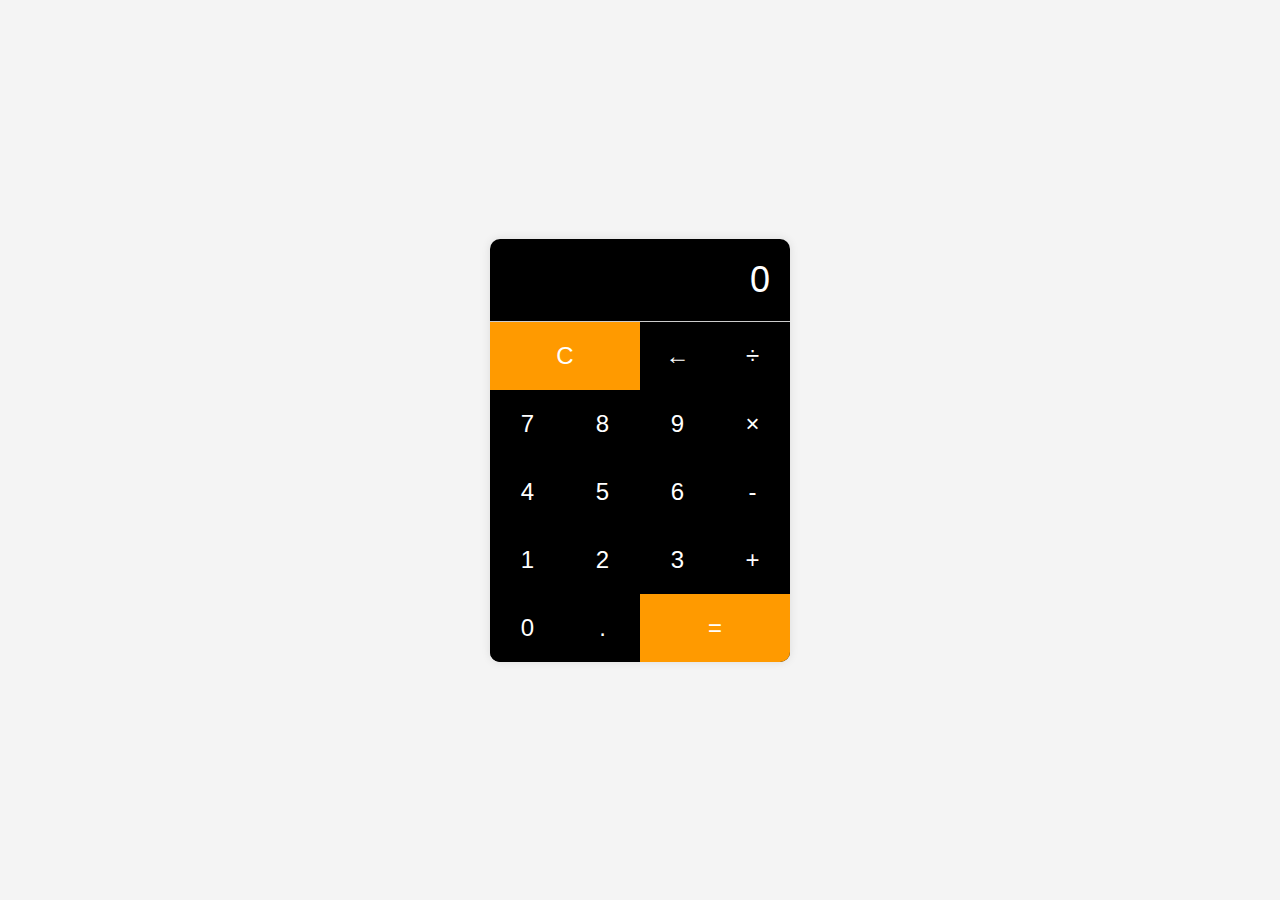
<file: calc-practice/index.html>
<!DOCTYPE html>
<html lang="en">
<head>
    <meta charset="UTF-8">
    <meta name="viewport" content="width=device-width, initial-scale=1.0">
    <title>iPhone Calculator</title>
    <link rel="stylesheet" href="style.css">
</head>
<body>

<div class="calculator-container">
    <div class="calculator-screen" id="output">0</div>
    <div class="calculator-buttons">
        <button class="clear" onclick="clearOutput()">C</button>
        <button onclick="deleteLast()">←</button>
        <button onclick="appendSymbol('/')">÷</button>
        <button onclick="appendSymbol('7')">7</button>
        <button onclick="appendSymbol('8')">8</button>
        <button onclick="appendSymbol('9')">9</button>
        <button onclick="appendSymbol('*')">×</button>
        <button onclick="appendSymbol('4')">4</button>
        <button onclick="appendSymbol('5')">5</button>
        <button onclick="appendSymbol('6')">6</button>
        <button onclick="appendSymbol('-')">-</button>
        <button onclick="appendSymbol('1')">1</button>
        <button onclick="appendSymbol('2')">2</button>
        <button onclick="appendSymbol('3')">3</button>
        <button onclick="appendSymbol('+')">+</button>
        <button onclick="appendSymbol('0')">0</button>
        <button onclick="appendSymbol('.')">.</button>
        <button class="equalto" onclick="calculateResult()">=</button>
    </div>
</div>

<script src="script.js"></script>

</body>
</html>
</file>
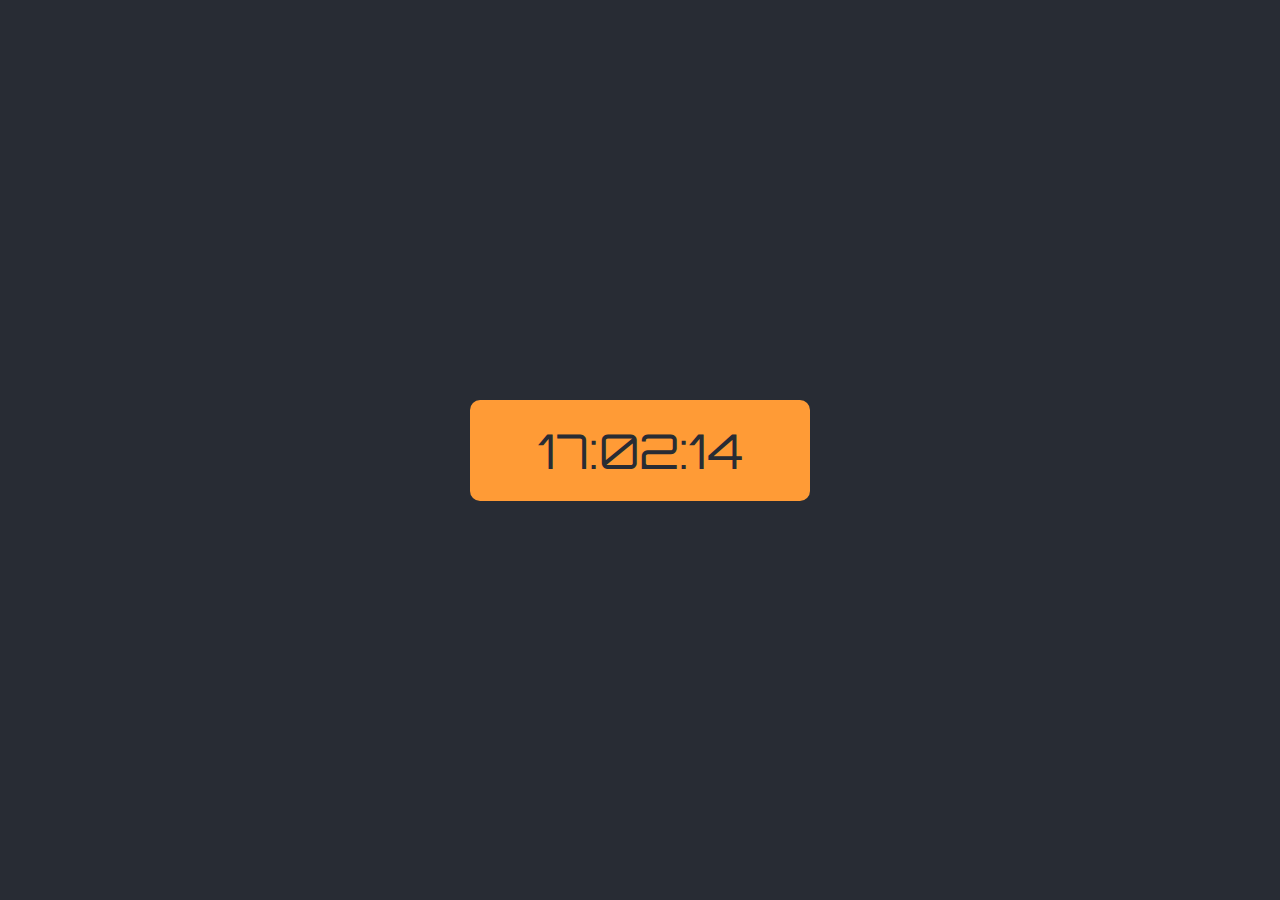
<file: clock-practice/index.html>
<!DOCTYPE html>
<html lang="en">
<head>
    <meta charset="UTF-8">
    <meta name="viewport" content="width=device-width, initial-scale=1.0">
    <title>Digital Clock</title>
    <link rel="stylesheet" href="style.css">
</head>
<body>

<div class="clock-container">
    <div class="clock" id="clock">12:00:00</div>
</div>

<script src="script.js"></script>

</body>
</html>
</file>
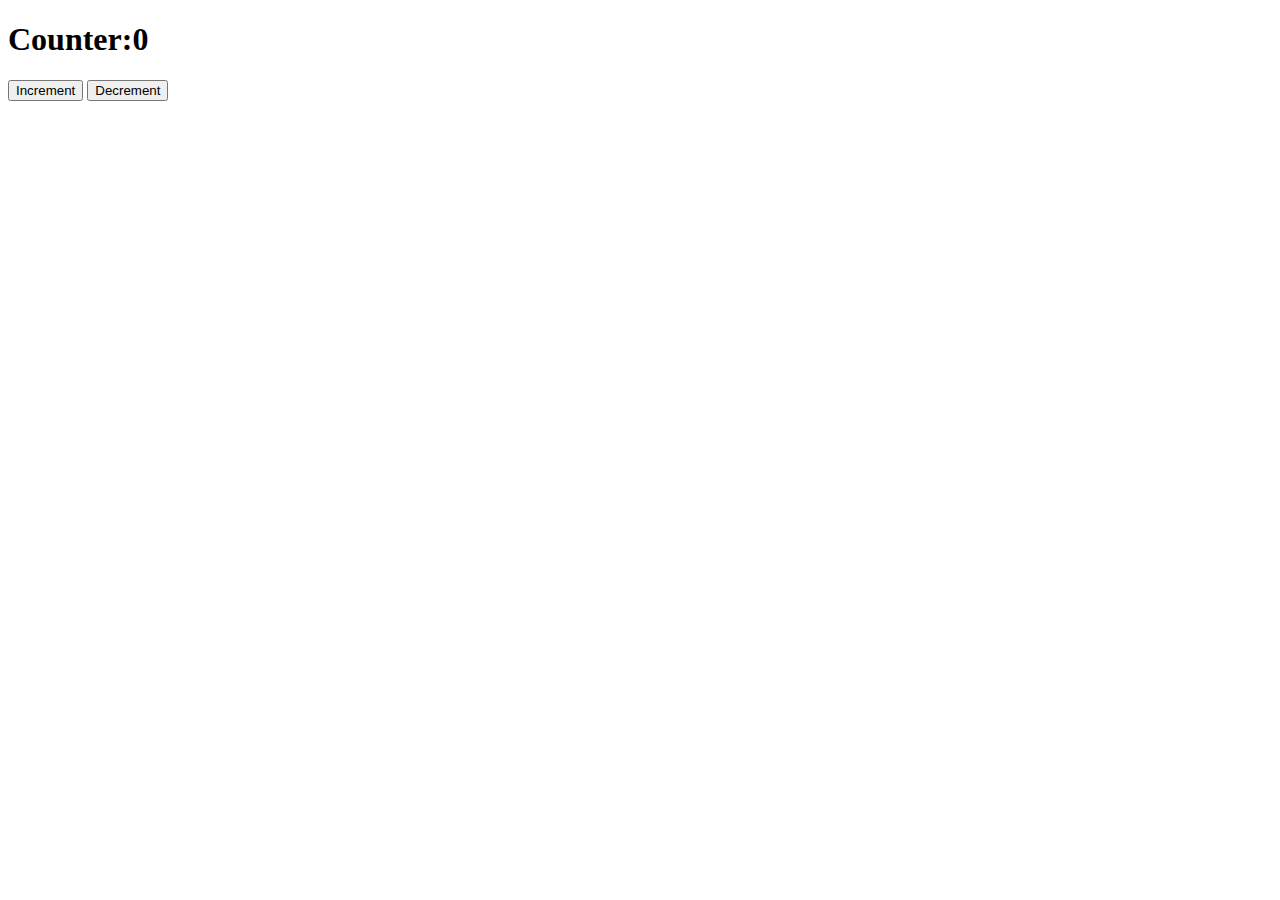
<file: counter-practiice/index.html>
<!DOCTYPE html>
<html lang="en">
<head>
    <meta charset="UTF-8">
    <meta name="viewport" content="width=device-width, initial-scale=1.0">
    <title>Document</title>
</head>
<body>
    <div>
        <h1>Counter:<span id="counter-display">0</span></h1>
        <button id="increment-button">Increment</button>
        <button id="decrement-button">Decrement</button>
    </div>
    <script src="script.js"></script>
</body>
</html>
</file>
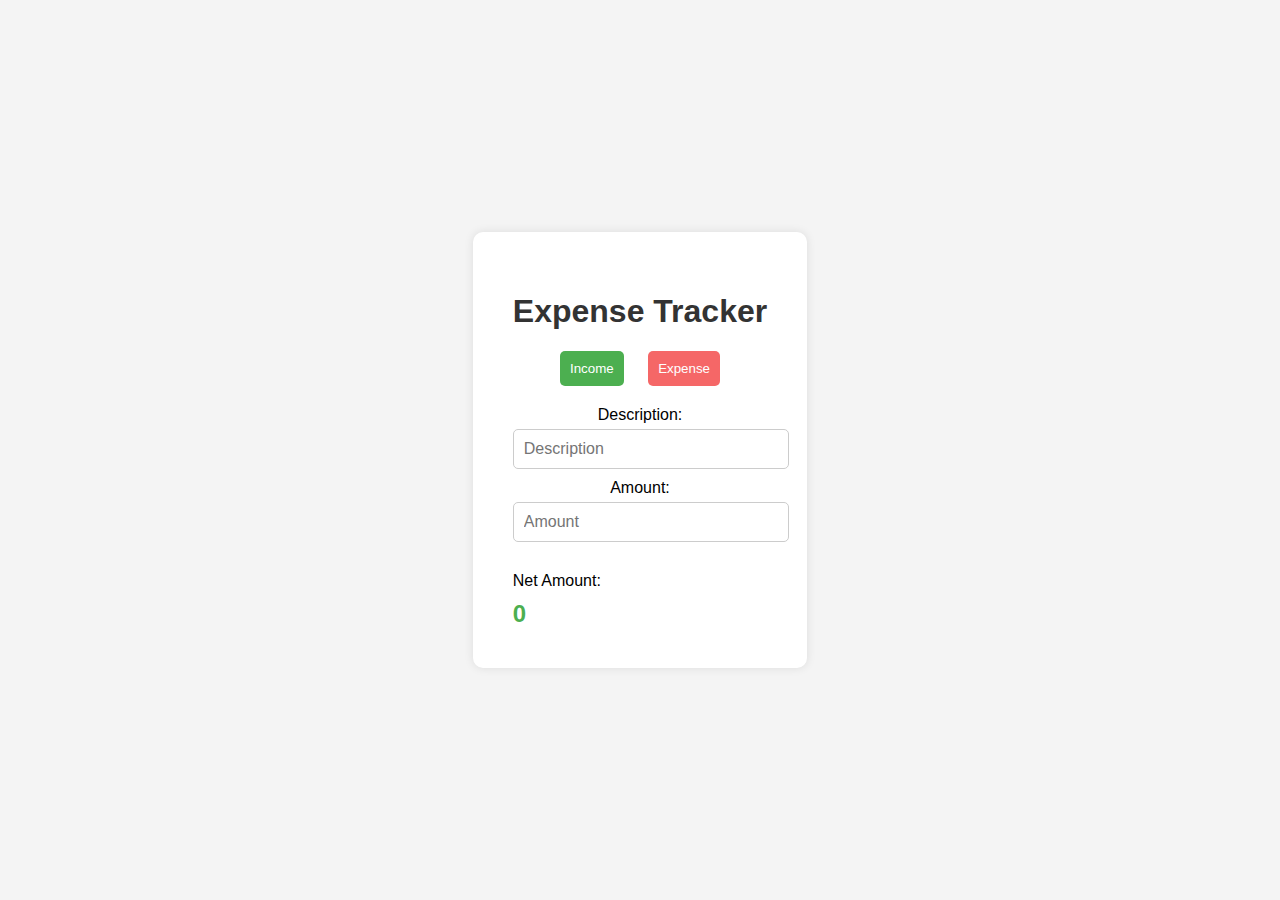
<file: expense-tracker-practice/index.html>
<!DOCTYPE html>
<html lang="en">
<head>
    <meta charset="UTF-8">
    <meta name="viewport" content="width=device-width, initial-scale=1.0">
    <title>Expense Tracker</title>
    <link rel="stylesheet" href="style.css">
</head>
<body>

<div class="container">
    <h1>Expense Tracker</h1>
    <div class="buttons">
        <button onclick="selectType('income')">Income</button>
        <button id="expense-button" onclick="selectType('expense')">Expense</button>
    </div>
    <div class="expense-form">
        <label for="description">Description:</label>
        <input type="text" id="description" placeholder="Description">
        <label for="amount">Amount:</label>
        <input type="number" id="amount" placeholder="Amount">
    </div>
    <div class="transactions" id="transactions">

    </div>
    <div class="net-amount">
        <p>Net Amount:</p>
        <span id="netAmount">0</span>
    </div>
</div>

<script src="script.js"></script>

</body>
</html>
</file>
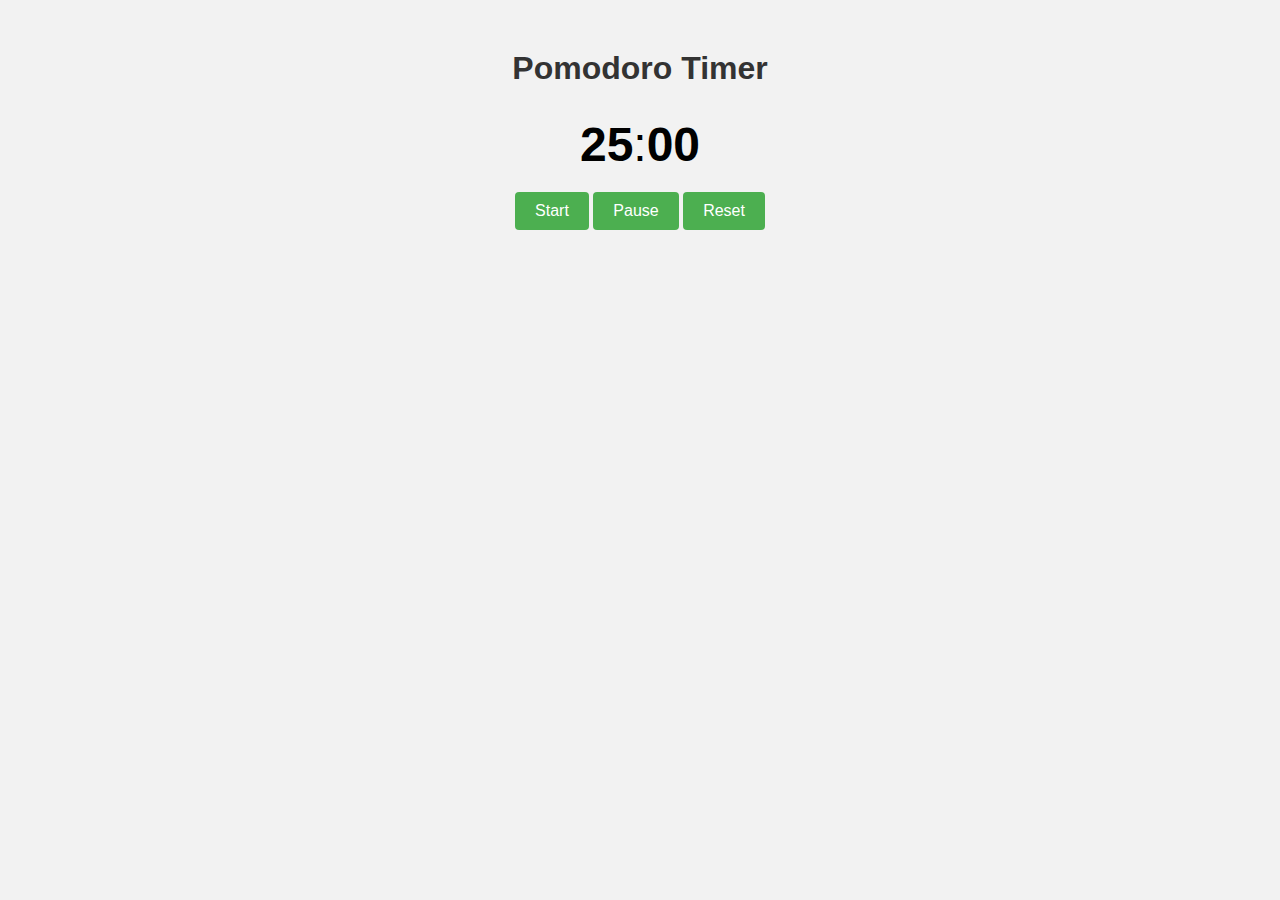
<file: pomodoro-practice/index.html>
<!DOCTYPE html>
<html>
  <head>
    <title>Pomodoro Timer</title>
    <link rel="stylesheet" href="style.css">
  </head>
  <body>
    <h1>Pomodoro Timer</h1>

    <div id="timer">
      <span id="minutes">25</span>:<span id="seconds">00</span>
    </div>

    <button id="start">Start</button>
    <button id="pause">Pause</button>
    <button id="reset">Reset</button>

    <script src="script.js"></script>
  </body>
</html>
</file>
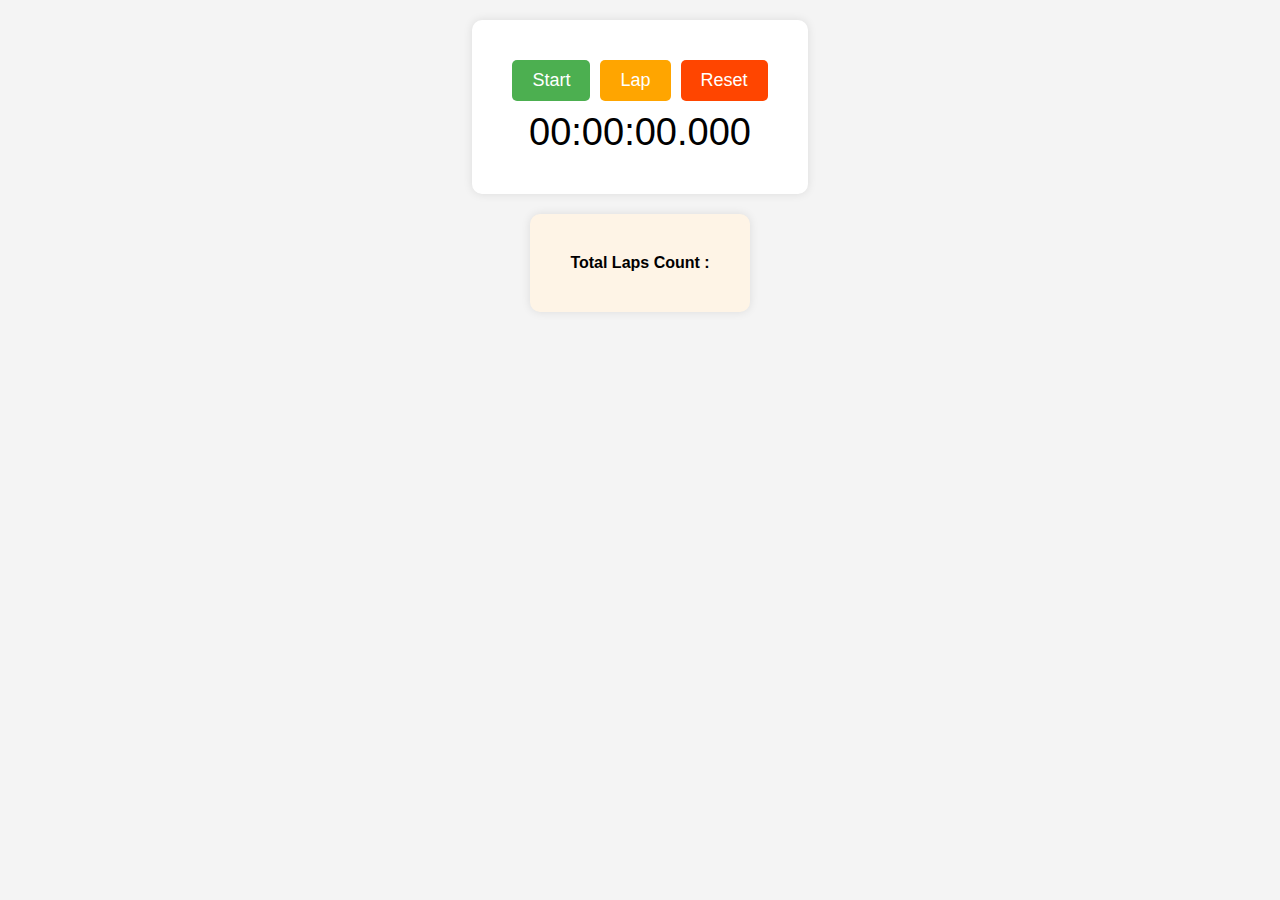
<file: stopwatch-practice/index.html>
<!DOCTYPE html>
<html lang="en">
  <head>
    <meta charset="UTF-8" />
    <meta name="viewport" content="width=device-width, initial-scale=1.0" />
    <title>Responsive Stopwatch</title>
    <link rel="stylesheet" href="style.css" />
  </head>
  <body>
    <div id="stopwatch-container">
      <div class="container">
        <div id="startStopButton" onclick="startStop()">Start</div>
        <div id="lapButton" onclick="lap()">Lap</div>
        <div id="resetButton" onclick="reset()">Reset</div>
      </div>

      <div id="timeDisplay">00:00:00<span id="milliseconds">.000</span></div>
      
    </div>
    <div id="laps"> <b>Total Laps Count :</b> </div>
    <script src="script.js"></script>
  </body>
</html>
</file>
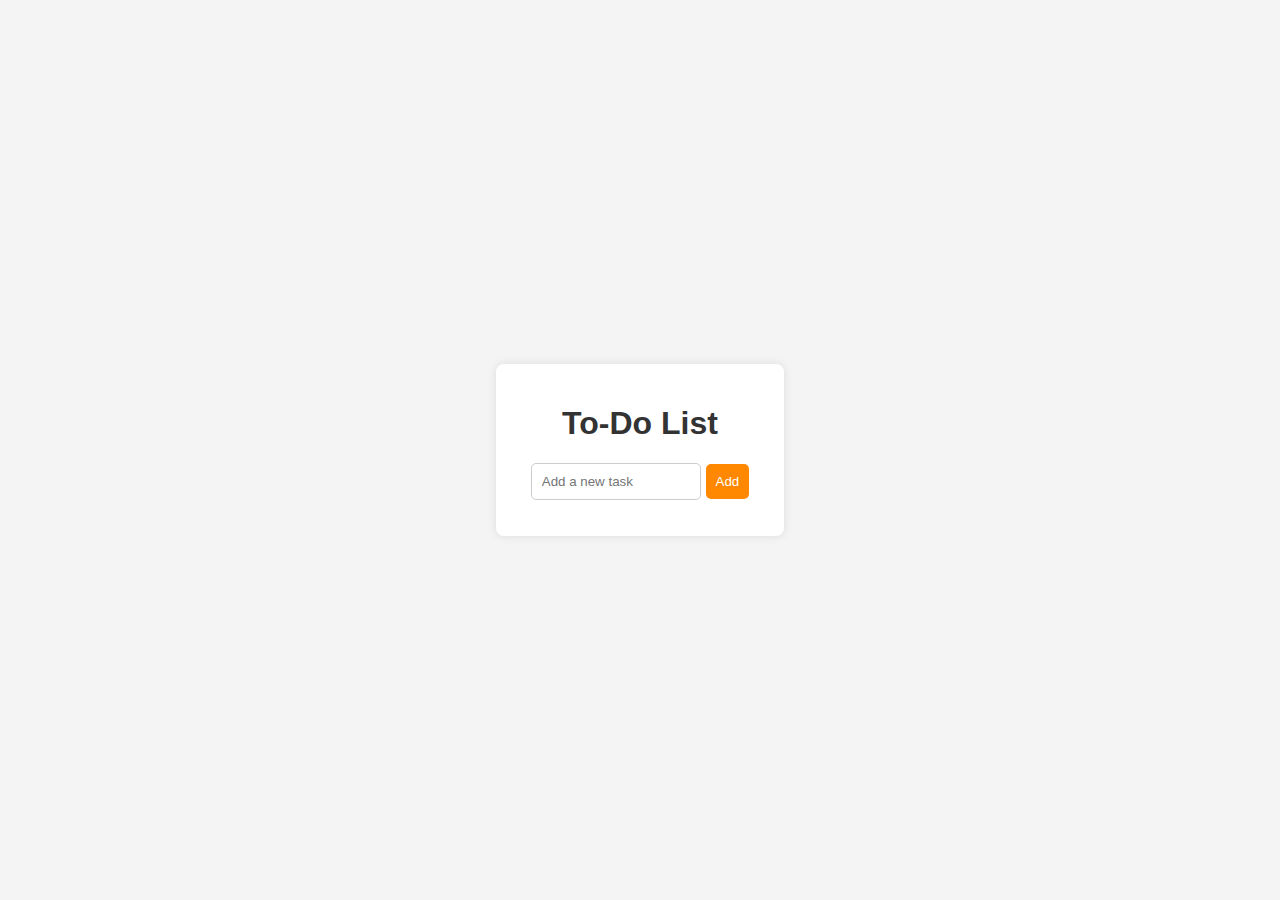
<file: todo-list-practice/index.html>
<!DOCTYPE html>
<html lang="en">
<head>
    <meta charset="UTF-8">
    <meta name="viewport" content="width=device-width, initial-scale=1.0">
    <title>To-Do List App</title>
    <link rel="stylesheet" href="style.css">
</head>
<body>

<div class="todo-container">
    <h1>To-Do List</h1>
    <form class="input-container">
        <input type="text" id="taskInput" placeholder="Add a new task">
        <button id="submit">Add</button>
    </form>
    <ul id="taskList"></ul>
</div>

<script src="script.js"></script>

</body>
</html>
</file>
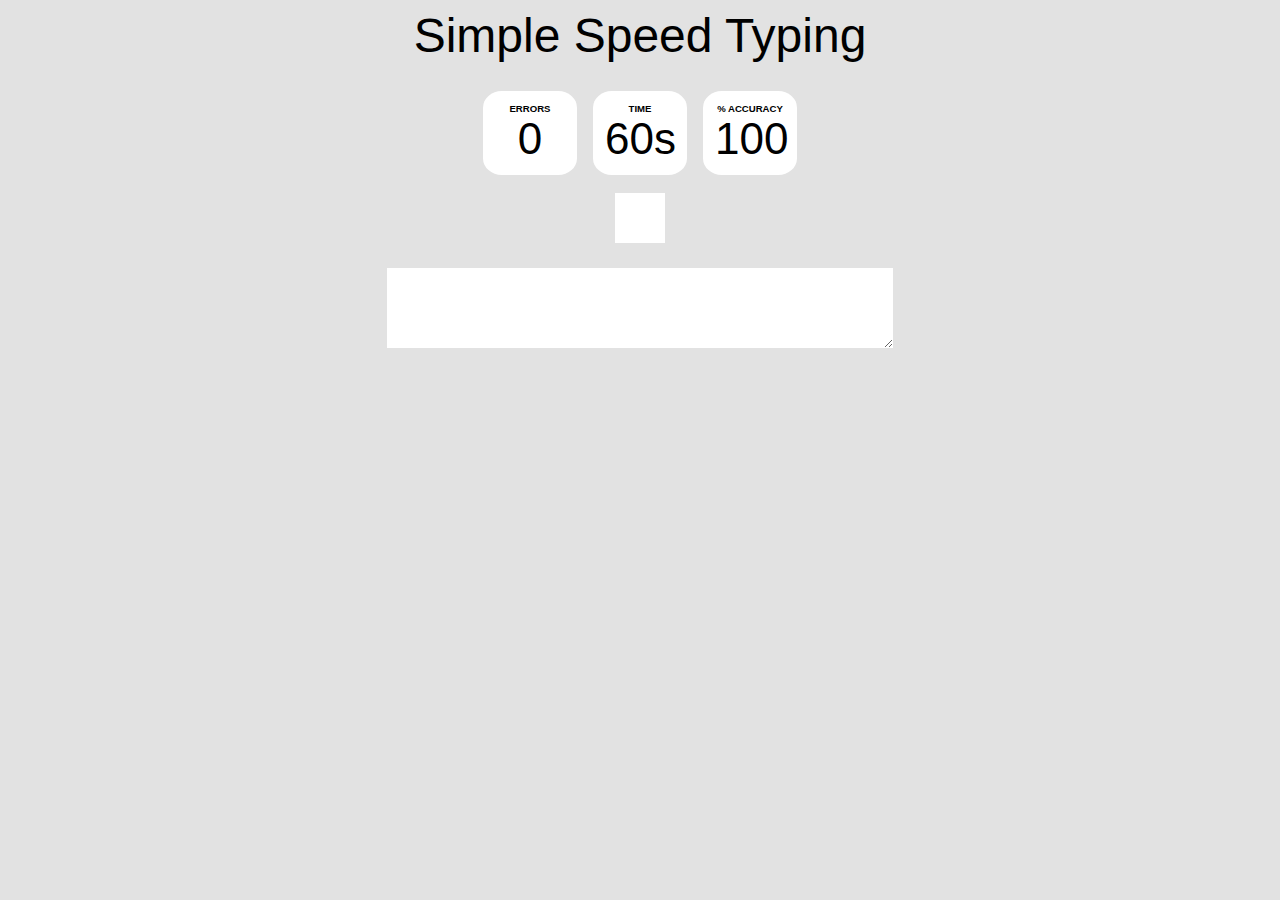
<file: type-testing-practice/index.html>
<html lang="en"> 
<head> 
	<title>Simple Speed Typer</title> 

	<!-- link the CSS file here -->
	<link rel="stylesheet" href="style.css"> 
</head> 
<body> 
<div class="container"> 
	<div class="heading"> 
	Simple Speed Typing 
	</div> 
	<div class="header"> 
	<div class="wpm"> 
		<div class="header_text">WPM</div> 
		<div class="curr_wpm">100</div> 
	</div> 
	<div class="cpm"> 
		<div class="header_text">CPM</div> 
		<div class="curr_cpm">100</div> 
	</div> 
	<div class="errors"> 
		<div class="header_text">Errors</div> 
		<div class="curr_errors">0</div> 
	</div> 
	<div class="timer"> 
		<div class="header_text">Time</div> 
		<div class="curr_time">60s</div> 
	</div> 
	<div class="accuracy"> 
		<div class="header_text">% Accuracy</div> 
		<div class="curr_accuracy">100</div> 
	</div> 
	</div> 

	<div class="quote"> 

	</div> 
	<textarea class="input_area"
	placeholder="start typing here..."
	oninput="processCurrentText()"
	onfocus="startGame()"> 
	</textarea> 
	<button class="restart_btn"
	onclick="resetValues()"> 
	Restart 
	</button> 
</div> 
<script src="script.js"> 
</script> 
</body> 
</html>
</file>
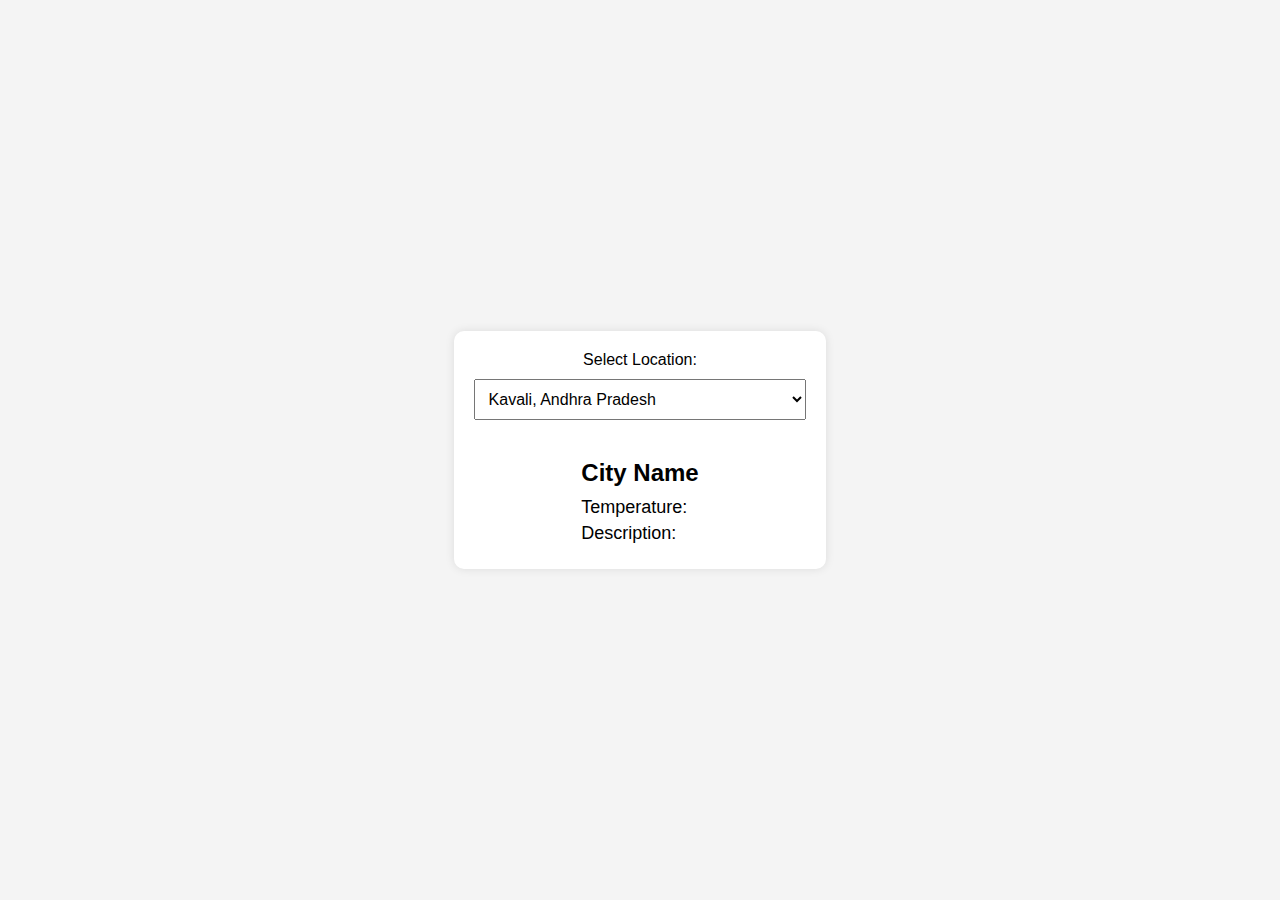
<file: weather-app-practice/index.html>
<!DOCTYPE html>
<html lang="en">
<head>
    <meta charset="UTF-8">
    <meta name="viewport" content="width=device-width, initial-scale=1.0">
    <title>Weather App</title>
    <link rel="stylesheet" href="style.css">
</head>
<body>

<div class="weather-container">
    <label for="location">Select Location:</label>
    <select id="location" onchange="getWeather(this.value)">
        <option value="kavali">Kavali, Andhra Pradesh</option>
        <option value="washingtondc">Washington, DC</option>
 
    </select>
    
    <div id="weather-info">
        <h2 id="city-name">City Name</h2>
        <p id="temperature">Temperature: </p>
        <p id="description">Description: </p>
    </div>
</div>

<script src="script.js"></script>

</body>
</html>
</file>
<file: calc-practice/style.css>
body {
  font-family: "Arial", sans-serif;
  background-color: #f4f4f4;
  margin: 0;
  display: flex;
  justify-content: center;
  align-items: center;
  height: 100vh;
}

.calculator-container {
  background-color: #000000;
  border-radius: 10px;
  color: white;
  box-shadow: 0 0 10px rgba(0, 0, 0, 0.1);
  overflow: hidden;
  width: 300px;
}

.calculator-screen {
  padding: 20px;
  font-size: 36px;
  text-align: right;
  border-bottom: 1px solid #ccc;
  overflow-x: scroll;

}
.calculator-screen::-webkit-scrollbar {
    scrollbar-width: thin;
}
.calculator-screen::-webkit-scrollbar-thumb {
  background-color: #ff9a00;
  border-radius: 10px;
}
.calculator-screen::-webkit-scrollbar-track {
  background-color: #000000;
}

.calculator-buttons {
  display: grid;
  grid-template-columns: repeat(4, 1fr);
}

button {
  padding: 20px;
  font-size: 24px;
  border: none;
  cursor: pointer;
  outline: none;
  background-color: #000000;
  transition: background-color 0.2s;
  color: #fff;
  user-select: none;
}

button:hover {
  background-color: #3d3d3d;
}
.clear {
  grid-column: span 2;
  background-color: #ff9a00;
}
.clear:hover {
  background-color: #ff7b00;
}

.equalto {
  grid-column: span 2;
  background-color: #ff9a00;
  color: #fff;
  outline: none;
  transition: background-color 0.2s;
}
.equalto:hover {
  background-color: #ff7b00;
}
div::selection{
    background-color: #ff9a00;
}
</file>
<file: clock-practice/style.css>
@import url("https://fonts.googleapis.com/css2?family=Orbitron:wght@400;500;600;700&display=swap");
body {
  font-family: "Orbitron", sans-serif;
  background-color: #282c34;
  margin: 0;
  display: flex;
  justify-content: center;
  align-items: center;
  height: 100vh;
  color: #282c34;
}

.clock-container {
  text-align: center;
  background-color: #ff9b36;
  padding: 20px;
  border-radius: 10px;
  width: 300px;
}

.clock {
  font-size: 48px;
}
</file>
<file: expense-tracker-practice/style.css>
body {
    font-family: 'Arial', sans-serif;
    background-color: #f4f4f4;
    margin: 0;
    display: flex;
    justify-content: center;
    align-items: center;
    height: 100vh;
}

.container {
    background-color: #fff;
    border-radius: 10px;
    box-shadow: 0 0 10px rgba(0, 0, 0, 0.1);
    padding: 40px;
    text-align: center;
}

h1 {
    color: #333;
}

.buttons {
    margin-bottom: 20px;
}

.buttons button {
    padding: 10px;
    margin: 0 10px;
    background-color: #4caf50;
    color: #fff;
    border: none;
    border-radius: 5px;
    cursor: pointer;
}

.expense-form {
    margin-bottom: 20px;
}

label {
    display: block;
    font-size: 16px;
    margin-bottom: 5px;
}

input {
    width: 100%;
    padding: 10px;
    font-size: 16px;
    border: 1px solid #ccc;
    border-radius: 5px;
    margin-bottom: 10px;
}

.transaction {
    background-color: #f9f9f9;
    padding: 10px;
    margin: 5px 0;
    border-radius: 5px;
    display: flex;
    justify-content: space-between;
    align-items: center;
}

.net-amount {
    text-align: left;
}

.net-amount p {
    margin: 10px 0;
}

.net-amount span {
    font-size: 24px;
    font-weight: bold;
    color: #4caf50;
}

.net-amount span.negative {
    color: #f56767; 
}
.buttons #expense-button{
    background:#f56767;
}
</file>
<file: pomodoro-practice/style.css>
*{
    margin: 0;
    padding: 0;
    box-sizing: border-box;
}
body {
    font-family: Arial, sans-serif;
    background-color: #f2f2f2;
    text-align: center;
}

h1 {
    color: #333;
    margin-top: 50px;
}

#timer {
    font-size: 48px;
    margin-top: 30px;
}

#minutes,
#seconds {
    font-weight: bold;
}

button {
    margin-top: 20px;
    padding: 10px 20px;
    font-size: 16px;
    background-color: #4caf50;
    color: #fff;
    border: none;
    border-radius: 4px;
    cursor: pointer;
}

button:hover {
    background-color: #45a049;
}
</file>
<file: stopwatch-practice/style.css>
body {
  font-family: "Arial", sans-serif;
  display: flex;
  
  align-items: center;
  height: 100vh;
  margin: 0;
  background-color: #f4f4f4;
  flex-direction: column;
}

#stopwatch-container {
  display: flex;
  flex-direction: column;
  margin: 20px;
  justify-content: center;
    align-items: center;
  background-color: #ffffff;
  padding: 40px;
  border-radius: 10px;
  box-shadow: 0 0 10px rgba(0, 0, 0, 0.1);
 
}

#startStopButton,
#lapButton,
#resetButton {
  font-size: 18px;
  cursor: pointer;
  border: none;
  border-radius: 5px;
  width: 100%;
}
.container {
  display: flex;
  gap: 10px;
  margin-bottom: 10px;
}
#startStopButton {
  background-color: #4caf50;
  color: #fff;
  padding: 10px 20px;
}

#lapButton {
  background-color: #ffa500;
  color: #fff;
  padding: 10px 20px;
}

#resetButton {
  background-color: #ff4500;
  color: #fff;
  padding: 10px 20px;
}

#timeDisplay {
  grid-column: span 3;
  font-size: 38px;
  font-family: 'Segoe UI', Tahoma, Geneva, Verdana, sans-serif;
  font-weight: 500;
}

#laps {
  grid-column: span 3;
  text-align: left;
  background: rgb(254, 244, 230);
  padding: 40px;
  border-radius: 10px;
  max-height:50vh ;
  overflow-y: scroll;
  box-shadow: 0 0 10px rgba(0, 0, 0, 0.1);
}

#laps div {
  margin-bottom: 5px;
}
#laps::-webkit-scrollbar {
    width: 6px;
}
#laps::-webkit-scrollbar-track {
    background-color: #f1f1f1; 
}
#laps::-webkit-scrollbar-thumb {
    background-color: rgb(249, 206, 153);
    border-radius: 6px; 
}
#laps::-webkit-scrollbar-thumb:hover {
    background-color:rgb(252, 197, 131); 
}


#laps::-webkit-scrollbar-button {
    display: none; 
}
</file>
<file: todo-list-practice/style.css>
body {
    font-family: 'Arial', sans-serif;
    background-color: #f4f4f4;
    margin: 0;
    display: flex;
    justify-content: center;
    align-items: center;
    height: 100vh;
}

.todo-container {
    background-color: #fff;
    padding: 20px;
    border-radius: 8px;
    box-shadow: 0 0 10px rgba(0, 0, 0, 0.1);
    text-align: center;
}

h1 {
    color: #333;
}

.input-container {
    margin-top: 20px;
}

input {
    padding: 10px;
    width: 60%;
    border: 1px solid #ccc;
    border-radius: 5px;
}

button {
    padding: 10px;
    background-color: #ff8800;
    color: #fff;
    border: none;
    border-radius: 5px;
    cursor: pointer;
}

ul {
    list-style-type: none;
    padding: 0;
}

li {
    background-color: #f9f9f9;
    padding: 10px;
    margin: 5px 0;
    border-radius: 5px;
    display: flex;
    justify-content: space-between;
    align-items: center;
}

.delete-button {
    background-color: #ff4500;
    color: #fff;
    border: none;
    padding: 5px;
    cursor: pointer;
    border-radius: 3px;
}
</file>
<file: type-testing-practice/style.css>
body {
  background-color: #e2e2e2;
  color: rgb(0, 0, 0);
  text-align: center;
  font-family: "Segoe UI", Tahoma, Geneva, Verdana, sans-serif;
}

.container {
  display: flex;
  flex-direction: column;
  align-items: center;
}

.heading {
  margin-bottom: 20px;
  font-size: 3rem;
  color: rgb(0, 0, 0);
}

.header {
  display: flex;
  align-items: center;
}

.timer,
.errors,
.accuracy,
.cpm,
.wpm {
  background-color: #ffffff;
  height: 60px;
  width: 70px;
  margin: 8px;
  padding: 12px;
  border-radius: 20%;
}

.cpm,
.wpm {
  display: none;
}

.header_text {
  text-transform: uppercase;
  font-size: 0.6rem;
  font-weight: 600;
}

.curr_time,
.curr_errors,
.curr_accuracy,
.curr_cpm,
.curr_wpm {
  font-size: 2.75rem;
}

.quote {
  background-color: #ffffff;
  font-size: 1.5rem;
  margin: 10px;
  padding: 25px;
}

.input_area {
  background-color: #ffffff;
  height: 80px;
  width: 40%;
  font-size: 1.5rem;
  font-weight: 600;
  margin: 15px;
  padding: 20px;
  border: 0px;
}

.restart_btn {
  display: none;
  background-color: #fae035;
  font-size: 1.5rem;
  padding: 10px;
  border: 0px;
}

.incorrect_char {
  color: rgb(255, 114, 114);
  text-decoration: underline;
}

.correct_char {
  color: rgb(2, 176, 2);
}
</file>
<file: weather-app-practice/style.css>
body {
    font-family: 'Arial', sans-serif;
    background-color: #f4f4f4;
    margin: 0;
    display: flex;
    justify-content: center;
    align-items: center;
    height: 100vh;
}

.weather-container {
    background-color: #fff;
    border-radius: 10px;
    box-shadow: 0 0 10px rgba(0, 0, 0, 0.1);
    padding: 20px;
    text-align: center;
}

label {
    display: block;
    margin-bottom: 10px;
}

select {
    padding: 10px;
    font-size: 16px;
    width: 100%;
    margin-bottom: 20px;
}

#weather-info {
    display: inline-block;
    text-align: left;
}

#city-name {
    font-size: 24px;
    margin-bottom: 10px;
}

#temperature, #description {
    font-size: 18px;
    margin: 5px 0;
}
</file>
